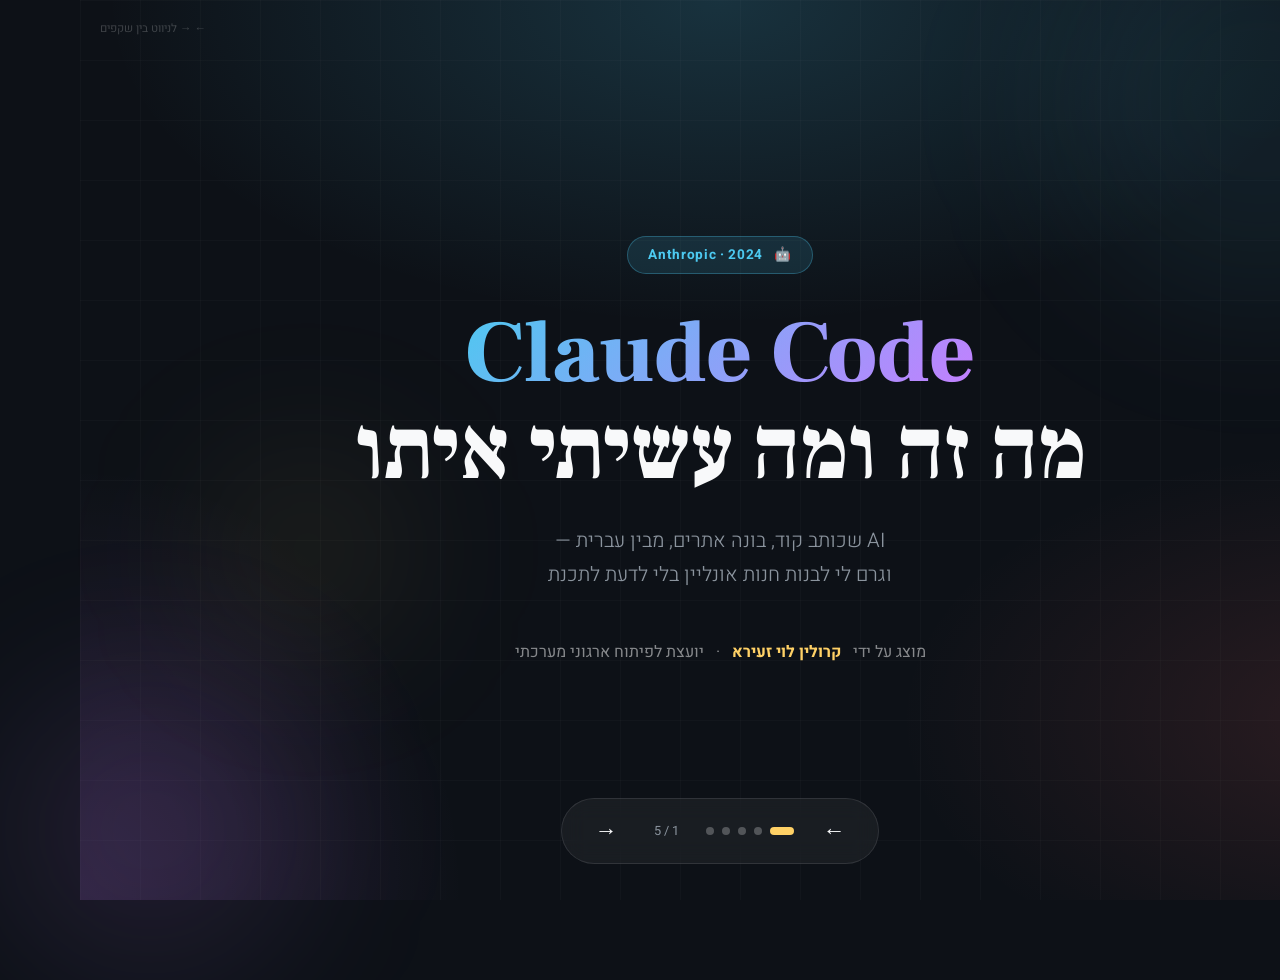
<file: מצגת-claude-code.html>
<!DOCTYPE html>
<html lang="he" dir="rtl">
<head>
<meta charset="UTF-8">
<meta name="viewport" content="width=device-width, initial-scale=1.0">
<title>Claude Code — מה זה ומה עשיתי איתו</title>
<link rel="preconnect" href="https://fonts.googleapis.com">
<link href="https://fonts.googleapis.com/css2?family=Frank+Ruhl+Libre:wght@300;400;700;900&family=Secular+One&family=Heebo:wght@300;400;700;900&display=swap" rel="stylesheet">
<style>
  :root {
    --navy: #0d1117;
    --navy2: #161b22;
    --coral: #ff6b6b;
    --mint: #00c9a7;
    --yellow: #ffd166;
    --lavender: #c77dff;
    --sky: #4cc9f0;
    --white: #f8f9fa;
    --text-muted: #8b949e;
  }

  * { margin: 0; padding: 0; box-sizing: border-box; }

  body {
    font-family: 'Heebo', sans-serif;
    background: var(--navy);
    color: var(--white);
    overflow: hidden;
    height: 100vh;
    width: 100vw;
    direction: rtl;
  }

  /* ===== SLIDES CONTAINER ===== */
  .deck {
    width: 100%;
    height: 100%;
    position: relative;
  }

  .slide {
    position: absolute;
    inset: 0;
    display: flex;
    align-items: center;
    justify-content: center;
    opacity: 0;
    pointer-events: none;
    transition: opacity 0.6s cubic-bezier(0.4,0,0.2,1), transform 0.6s cubic-bezier(0.4,0,0.2,1);
    transform: translateX(-40px);
  }

  .slide.active {
    opacity: 1;
    pointer-events: all;
    transform: translateX(0);
  }

  .slide.out {
    opacity: 0;
    transform: translateX(40px);
  }

  /* ===== NAVIGATION ===== */
  .nav {
    position: fixed;
    bottom: 36px;
    left: 50%;
    transform: translateX(-50%);
    display: flex;
    align-items: center;
    gap: 20px;
    z-index: 100;
    background: rgba(255,255,255,0.05);
    backdrop-filter: blur(12px);
    border: 1px solid rgba(255,255,255,0.1);
    padding: 12px 24px;
    border-radius: 50px;
  }

  .nav-btn {
    background: none;
    border: none;
    color: var(--white);
    font-size: 1.4rem;
    cursor: pointer;
    width: 40px;
    height: 40px;
    border-radius: 50%;
    display: flex;
    align-items: center;
    justify-content: center;
    transition: background 0.2s, transform 0.2s;
  }

  .nav-btn:hover {
    background: rgba(255,255,255,0.15);
    transform: scale(1.1);
  }

  .dots {
    display: flex;
    gap: 8px;
    align-items: center;
  }

  .dot {
    width: 8px;
    height: 8px;
    border-radius: 50%;
    background: rgba(255,255,255,0.25);
    cursor: pointer;
    transition: all 0.3s;
  }

  .dot.active {
    background: var(--yellow);
    width: 24px;
    border-radius: 4px;
  }

  .slide-counter {
    font-size: 0.8rem;
    color: var(--text-muted);
    font-family: 'Heebo', sans-serif;
    min-width: 40px;
    text-align: center;
  }

  /* ===== KEYBOARD HINT ===== */
  .key-hint {
    position: fixed;
    top: 20px;
    left: 20px;
    font-size: 0.72rem;
    color: rgba(255,255,255,0.2);
    font-family: 'Heebo', sans-serif;
    z-index: 100;
  }

  /* ======================================
     SLIDE 1 — TITLE
  ====================================== */
  .slide-1 {
    background:
      radial-gradient(ellipse 80% 60% at 50% 0%, rgba(76,201,240,0.18) 0%, transparent 60%),
      radial-gradient(ellipse 50% 80% at 0% 100%, rgba(199,125,255,0.15) 0%, transparent 60%),
      radial-gradient(ellipse 60% 50% at 100% 80%, rgba(255,107,107,0.12) 0%, transparent 60%),
      var(--navy);
  }

  .slide-1 .inner {
    text-align: center;
    padding: 40px;
    max-width: 900px;
  }

  .slide-1 .badge {
    display: inline-flex;
    align-items: center;
    gap: 8px;
    background: rgba(76,201,240,0.12);
    border: 1px solid rgba(76,201,240,0.3);
    color: var(--sky);
    padding: 8px 20px;
    border-radius: 50px;
    font-size: 0.85rem;
    letter-spacing: 0.05em;
    margin-bottom: 32px;
    font-family: 'Heebo', sans-serif;
    font-weight: 700;
  }

  .slide-1 h1 {
    font-family: 'Frank Ruhl Libre', serif;
    font-weight: 900;
    font-size: clamp(3rem, 7vw, 5.5rem);
    line-height: 1.1;
    margin-bottom: 24px;
  }

  .slide-1 h1 .accent {
    background: linear-gradient(135deg, var(--sky), var(--lavender));
    -webkit-background-clip: text;
    -webkit-text-fill-color: transparent;
    background-clip: text;
  }

  .slide-1 .subtitle {
    font-size: 1.25rem;
    color: var(--text-muted);
    font-weight: 300;
    max-width: 600px;
    margin: 0 auto 48px;
    line-height: 1.7;
  }

  .slide-1 .presenter {
    display: flex;
    align-items: center;
    justify-content: center;
    gap: 12px;
    font-size: 1rem;
    color: rgba(255,255,255,0.5);
  }

  .slide-1 .presenter strong {
    color: var(--yellow);
    font-weight: 700;
  }

  /* Floating orbs */
  .orb {
    position: absolute;
    border-radius: 50%;
    filter: blur(80px);
    pointer-events: none;
    animation: float 8s ease-in-out infinite;
  }

  .orb-1 {
    width: 400px; height: 400px;
    background: rgba(76,201,240,0.08);
    top: -100px; right: -100px;
    animation-delay: 0s;
  }

  .orb-2 {
    width: 300px; height: 300px;
    background: rgba(199,125,255,0.1);
    bottom: -80px; left: -80px;
    animation-delay: 3s;
  }

  .orb-3 {
    width: 200px; height: 200px;
    background: rgba(255,209,102,0.08);
    top: 50%; left: 10%;
    animation-delay: 5s;
  }

  @keyframes float {
    0%, 100% { transform: translateY(0) scale(1); }
    50% { transform: translateY(-20px) scale(1.05); }
  }

  /* Grid lines bg */
  .grid-bg {
    position: absolute;
    inset: 0;
    background-image:
      linear-gradient(rgba(255,255,255,0.02) 1px, transparent 1px),
      linear-gradient(90deg, rgba(255,255,255,0.02) 1px, transparent 1px);
    background-size: 60px 60px;
    pointer-events: none;
  }

  /* ======================================
     SLIDE 2 — WHAT IS CLAUDE CODE
  ====================================== */
  .slide-2 {
    background:
      radial-gradient(ellipse 60% 40% at 100% 0%, rgba(0,201,167,0.12) 0%, transparent 60%),
      var(--navy2);
  }

  .slide-2 .inner {
    padding: 60px;
    max-width: 1100px;
    width: 100%;
  }

  .slide-label {
    font-size: 0.8rem;
    font-weight: 700;
    letter-spacing: 0.15em;
    text-transform: uppercase;
    color: var(--mint);
    margin-bottom: 16px;
    display: flex;
    align-items: center;
    gap: 10px;
  }

  .slide-label::after {
    content: '';
    flex: 1;
    height: 1px;
    background: rgba(0,201,167,0.3);
    max-width: 80px;
  }

  .slide-2 h2 {
    font-family: 'Frank Ruhl Libre', serif;
    font-size: clamp(2.5rem, 5vw, 4rem);
    font-weight: 900;
    margin-bottom: 48px;
    line-height: 1.15;
  }

  .features-grid {
    display: grid;
    grid-template-columns: repeat(2, 1fr);
    gap: 20px;
  }

  .feature-card {
    background: rgba(255,255,255,0.04);
    border: 1px solid rgba(255,255,255,0.08);
    border-radius: 16px;
    padding: 28px;
    transition: transform 0.3s, border-color 0.3s;
    position: relative;
    overflow: hidden;
  }

  .feature-card::before {
    content: '';
    position: absolute;
    top: 0; right: 0;
    width: 60px; height: 60px;
    border-radius: 0 16px 0 60px;
    background: var(--card-accent, rgba(0,201,167,0.1));
  }

  .feature-card:hover {
    transform: translateY(-4px);
    border-color: rgba(255,255,255,0.16);
  }

  .feature-icon {
    font-size: 2rem;
    margin-bottom: 14px;
    display: block;
  }

  .feature-title {
    font-family: 'Secular One', sans-serif;
    font-size: 1.1rem;
    margin-bottom: 8px;
    color: var(--white);
  }

  .feature-desc {
    font-size: 0.92rem;
    color: var(--text-muted);
    line-height: 1.6;
  }

  /* Terminal decoration */
  .terminal-tag {
    display: inline-flex;
    align-items: center;
    gap: 6px;
    background: rgba(0,0,0,0.4);
    border: 1px solid rgba(255,255,255,0.1);
    border-radius: 8px;
    padding: 6px 14px;
    font-family: 'Courier New', monospace;
    font-size: 0.8rem;
    color: var(--mint);
    margin-bottom: 24px;
  }

  /* ======================================
     SLIDE 3 — WHAT I BUILT
  ====================================== */
  .slide-3 {
    background:
      radial-gradient(ellipse 70% 50% at 20% 50%, rgba(255,209,102,0.1) 0%, transparent 60%),
      radial-gradient(ellipse 50% 60% at 80% 20%, rgba(255,107,107,0.08) 0%, transparent 60%),
      var(--navy);
  }

  .slide-3 .inner {
    display: grid;
    grid-template-columns: 1fr 1fr;
    gap: 60px;
    padding: 60px;
    max-width: 1200px;
    width: 100%;
    align-items: center;
  }

  .slide-3 .text-col {}

  .slide-3 h2 {
    font-family: 'Frank Ruhl Libre', serif;
    font-size: clamp(2.2rem, 4.5vw, 3.5rem);
    font-weight: 900;
    line-height: 1.15;
    margin-bottom: 28px;
  }

  .shop-name {
    font-family: 'Secular One', sans-serif;
    font-size: 1.5rem;
    background: linear-gradient(135deg, var(--yellow), var(--coral));
    -webkit-background-clip: text;
    -webkit-text-fill-color: transparent;
    background-clip: text;
    display: block;
    margin-bottom: 20px;
  }

  .slide-3 p {
    color: var(--text-muted);
    line-height: 1.8;
    font-size: 1rem;
    margin-bottom: 28px;
  }

  .tags {
    display: flex;
    flex-wrap: wrap;
    gap: 10px;
  }

  .tag {
    padding: 8px 16px;
    border-radius: 50px;
    font-size: 0.85rem;
    font-weight: 700;
    border: 1px solid;
  }

  .tag-yellow { background: rgba(255,209,102,0.12); border-color: rgba(255,209,102,0.3); color: var(--yellow); }
  .tag-coral  { background: rgba(255,107,107,0.12); border-color: rgba(255,107,107,0.3); color: var(--coral); }
  .tag-mint   { background: rgba(0,201,167,0.12);   border-color: rgba(0,201,167,0.3);   color: var(--mint); }
  .tag-sky    { background: rgba(76,201,240,0.12);  border-color: rgba(76,201,240,0.3);  color: var(--sky); }

  /* Mock browser */
  .browser-mock {
    background: #1c2333;
    border-radius: 20px;
    border: 1px solid rgba(255,255,255,0.1);
    overflow: hidden;
    box-shadow: 0 40px 80px rgba(0,0,0,0.5);
  }

  .browser-bar {
    background: #252d3d;
    padding: 14px 18px;
    display: flex;
    align-items: center;
    gap: 10px;
    border-bottom: 1px solid rgba(255,255,255,0.06);
  }

  .browser-dots { display: flex; gap: 6px; }
  .browser-dot {
    width: 12px; height: 12px;
    border-radius: 50%;
  }
  .bd-r { background: #ff5f57; }
  .bd-y { background: #ffbd2e; }
  .bd-g { background: #28ca41; }

  .browser-url {
    flex: 1;
    background: rgba(255,255,255,0.06);
    border-radius: 8px;
    padding: 6px 14px;
    font-size: 0.78rem;
    color: var(--text-muted);
    font-family: 'Courier New', monospace;
    text-align: center;
  }

  .browser-content {
    padding: 28px;
    min-height: 280px;
    background: linear-gradient(160deg, #a8e4f0 0%, #fef9c3 100%);
    display: flex;
    flex-direction: column;
    align-items: center;
    justify-content: center;
    gap: 16px;
  }

  .shop-preview-title {
    font-family: 'Secular One', sans-serif;
    font-size: 2.2rem;
    color: #0d3b5e;
    text-shadow: 2px 2px 0 #d4530a;
  }

  .shop-preview-sub {
    font-size: 0.9rem;
    color: #2d6a7a;
  }

  .squish-row {
    display: flex;
    gap: 12px;
    font-size: 2.5rem;
  }

  .wa-btn {
    background: #25d366;
    color: white;
    padding: 10px 22px;
    border-radius: 50px;
    font-size: 0.85rem;
    font-weight: 700;
    font-family: 'Heebo', sans-serif;
    display: flex;
    align-items: center;
    gap: 8px;
  }

  /* ======================================
     SLIDE 4 — WHAT AMAZED ME
  ====================================== */
  .slide-4 {
    background:
      radial-gradient(ellipse 80% 60% at 50% 100%, rgba(199,125,255,0.12) 0%, transparent 60%),
      var(--navy2);
  }

  .slide-4 .inner {
    padding: 60px;
    max-width: 1100px;
    width: 100%;
  }

  .slide-4 h2 {
    font-family: 'Frank Ruhl Libre', serif;
    font-size: clamp(2.5rem, 5vw, 4rem);
    font-weight: 900;
    margin-bottom: 48px;
    line-height: 1.15;
  }

  .wow-grid {
    display: grid;
    grid-template-columns: repeat(2, 1fr);
    gap: 24px;
  }

  .wow-card {
    display: flex;
    align-items: flex-start;
    gap: 20px;
    background: rgba(255,255,255,0.04);
    border: 1px solid rgba(255,255,255,0.07);
    border-radius: 20px;
    padding: 28px;
    transition: transform 0.3s;
  }

  .wow-card:hover { transform: scale(1.02); }

  .wow-num {
    font-family: 'Frank Ruhl Libre', serif;
    font-size: 3.5rem;
    font-weight: 900;
    line-height: 1;
    min-width: 60px;
  }

  .wow-card:nth-child(1) .wow-num { color: var(--coral); }
  .wow-card:nth-child(2) .wow-num { color: var(--yellow); }
  .wow-card:nth-child(3) .wow-num { color: var(--mint); }
  .wow-card:nth-child(4) .wow-num { color: var(--lavender); }

  .wow-text h3 {
    font-family: 'Secular One', sans-serif;
    font-size: 1.15rem;
    margin-bottom: 8px;
  }

  .wow-text p {
    font-size: 0.9rem;
    color: var(--text-muted);
    line-height: 1.6;
  }

  /* ======================================
     SLIDE 5 — WHAT I LEARNED
  ====================================== */
  .slide-5 {
    background:
      radial-gradient(ellipse 80% 70% at 50% 50%, rgba(76,201,240,0.08) 0%, transparent 70%),
      radial-gradient(ellipse 40% 40% at 0% 0%, rgba(0,201,167,0.1) 0%, transparent 50%),
      var(--navy);
  }

  .slide-5 .inner {
    text-align: center;
    padding: 60px;
    max-width: 900px;
  }

  .slide-5 h2 {
    font-family: 'Frank Ruhl Libre', serif;
    font-size: clamp(2.8rem, 6vw, 4.5rem);
    font-weight: 900;
    margin-bottom: 48px;
    line-height: 1.15;
  }

  .learnings {
    display: flex;
    flex-direction: column;
    gap: 20px;
    margin-bottom: 48px;
  }

  .learning-item {
    display: flex;
    align-items: center;
    gap: 20px;
    background: rgba(255,255,255,0.04);
    border: 1px solid rgba(255,255,255,0.07);
    border-radius: 16px;
    padding: 22px 28px;
    text-align: right;
    transition: transform 0.3s, border-color 0.3s;
  }

  .learning-item:hover {
    transform: translateX(-6px);
    border-color: rgba(255,255,255,0.15);
  }

  .learning-icon {
    font-size: 2rem;
    min-width: 48px;
    text-align: center;
  }

  .learning-text {
    flex: 1;
  }

  .learning-text strong {
    display: block;
    font-family: 'Secular One', sans-serif;
    font-size: 1.1rem;
    margin-bottom: 4px;
  }

  .learning-text span {
    font-size: 0.9rem;
    color: var(--text-muted);
  }

  .closing-quote {
    font-family: 'Frank Ruhl Libre', serif;
    font-size: 1.5rem;
    font-weight: 400;
    font-style: italic;
    color: rgba(255,255,255,0.4);
    border-top: 1px solid rgba(255,255,255,0.08);
    padding-top: 32px;
    line-height: 1.6;
  }

  .closing-quote span {
    color: var(--sky);
    font-style: normal;
    font-weight: 700;
  }

  /* ===== ANIMATIONS ===== */
  .slide.active .anim-item {
    animation: slideUp 0.5s cubic-bezier(0.4,0,0.2,1) both;
  }

  .slide.active .anim-item:nth-child(1) { animation-delay: 0.1s; }
  .slide.active .anim-item:nth-child(2) { animation-delay: 0.2s; }
  .slide.active .anim-item:nth-child(3) { animation-delay: 0.3s; }
  .slide.active .anim-item:nth-child(4) { animation-delay: 0.4s; }
  .slide.active .anim-item:nth-child(5) { animation-delay: 0.5s; }

  @keyframes slideUp {
    from { opacity: 0; transform: translateY(24px); }
    to   { opacity: 1; transform: translateY(0); }
  }

  /* Anthropic logo text */
  .anthropic-tag {
    display: inline-flex;
    align-items: center;
    gap: 8px;
    background: rgba(255,255,255,0.05);
    border: 1px solid rgba(255,255,255,0.1);
    border-radius: 8px;
    padding: 8px 16px;
    font-size: 0.82rem;
    color: var(--text-muted);
    margin-top: 12px;
  }

  .anthropic-tag .dot-live {
    width: 8px; height: 8px;
    background: var(--mint);
    border-radius: 50%;
    animation: pulse 2s infinite;
  }

  @keyframes pulse {
    0%, 100% { opacity: 1; transform: scale(1); }
    50% { opacity: 0.5; transform: scale(0.8); }
  }
</style>
</head>
<body>

<div class="key-hint">← → לניווט בין שקפים</div>

<div class="deck" id="deck">

  <!-- ===== SLIDE 1: TITLE ===== -->
  <div class="slide slide-1 active" data-index="0">
    <div class="grid-bg"></div>
    <div class="orb orb-1"></div>
    <div class="orb orb-2"></div>
    <div class="orb orb-3"></div>
    <div class="inner">
      <div class="badge anim-item">🤖 &nbsp; Anthropic · 2024</div>
      <h1 class="anim-item">
        <span class="accent">Claude Code</span><br>מה זה ומה עשיתי איתו
      </h1>
      <p class="subtitle anim-item">
        AI שכותב קוד, בונה אתרים, מבין עברית —<br>וגרם לי לבנות חנות אונליין בלי לדעת לתכנת
      </p>
      <div class="presenter anim-item">
        <span>מוצג על ידי</span>
        <strong>קרולין לוי זעירא</strong>
        <span>·</span>
        <span>יועצת לפיתוח ארגוני מערכתי</span>
      </div>
    </div>
  </div>

  <!-- ===== SLIDE 2: WHAT IS CLAUDE CODE ===== -->
  <div class="slide slide-2" data-index="1">
    <div class="inner">
      <div class="slide-label anim-item">01 · הכלי</div>
      <h2 class="anim-item">מה זה Claude Code?</h2>
      <div class="terminal-tag anim-item">
        <span style="color:#ff5f57">●</span>
        <span style="color:#ffbd2e">●</span>
        <span style="color:#28ca41">●</span>
        &nbsp; ~ claude "בנה לי אתר לחנות סקווישים"
      </div>
      <div class="features-grid">
        <div class="feature-card anim-item" style="--card-accent: rgba(76,201,240,0.12)">
          <span class="feature-icon">🧠</span>
          <div class="feature-title">AI מתקדם של Anthropic</div>
          <div class="feature-desc">עובד ישירות מהטרמינל — מבין הוראות בשפה טבעית, בעברית, בדיוק כמו שיחה</div>
        </div>
        <div class="feature-card anim-item" style="--card-accent: rgba(0,201,167,0.12)">
          <span class="feature-icon">📁</span>
          <div class="feature-title">קורא, כותב ועורך קבצים</div>
          <div class="feature-desc">יכול לקרוא את כל הקבצים בתיקייה, לכתוב קוד חדש, לערוך קיים — הכל אוטומטי</div>
        </div>
        <div class="feature-card anim-item" style="--card-accent: rgba(255,209,102,0.12)">
          <span class="feature-icon">🌐</span>
          <div class="feature-title">בונה אתרים שלמים</div>
          <div class="feature-desc">מ-HTML ו-CSS ועד JavaScript מלא — אתר שלם, מעוצב, עם תמונות ולחצנים</div>
        </div>
        <div class="feature-card anim-item" style="--card-accent: rgba(199,125,255,0.12)">
          <span class="feature-icon">⚡</span>
          <div class="feature-title">מתכנן ומבצע משימות מורכבות</div>
          <div class="feature-desc">שואל שאלות הבהרה, מציע פתרונות, מסביר מה הוא עושה — שותף אמיתי</div>
        </div>
      </div>
    </div>
  </div>

  <!-- ===== SLIDE 3: WHAT I BUILT ===== -->
  <div class="slide slide-3" data-index="2">
    <div class="inner">
      <div class="text-col">
        <div class="slide-label anim-item">02 · הפרויקט</div>
        <h2 class="anim-item">מה בניתי?</h2>
        <span class="shop-name anim-item">🧸 הסקוושיה של גאיה</span>
        <p class="anim-item">
          חנות אונליין לסקווישים רכים ומתוקים — עיצוב צבעוני ושמח, תמונות מוצר, קטגוריות, ועמוד הזמנה ישירה בוואטסאפ.
          <br><br>
          כל זה — <strong>בלי לדעת לכתוב שורת קוד אחת.</strong>
        </p>
        <div class="tags anim-item">
          <span class="tag tag-yellow">עיצוב צבעוני</span>
          <span class="tag tag-coral">HTML + CSS</span>
          <span class="tag tag-mint">תמונות מוצר</span>
          <span class="tag tag-sky">הזמנה בוואטסאפ</span>
        </div>
      </div>
      <div class="browser-mock anim-item">
        <div class="browser-bar">
          <div class="browser-dots">
            <div class="browser-dot bd-r"></div>
            <div class="browser-dot bd-y"></div>
            <div class="browser-dot bd-g"></div>
          </div>
          <div class="browser-url">הסקוושיה-של-גאיה.html</div>
        </div>
        <div class="browser-content">
          <div class="squish-row">🐰 🐼 🦆 🐱 🐸</div>
          <div class="shop-preview-title">הסקוושיה של גאיה</div>
          <div class="shop-preview-sub">סקוושים רכים ומתוקים במחירים משתלמים</div>
          <div class="wa-btn">📱 הזמיני בוואטסאפ</div>
        </div>
      </div>
    </div>
  </div>

  <!-- ===== SLIDE 4: WHAT AMAZED ME ===== -->
  <div class="slide slide-4" data-index="3">
    <div class="inner">
      <div class="slide-label anim-item">03 · ההפתעה</div>
      <h2 class="anim-item">מה הדהים אותי?</h2>
      <div class="wow-grid">
        <div class="wow-card anim-item">
          <div class="wow-num">01</div>
          <div class="wow-text">
            <h3>מהירות בלתי נתפסת</h3>
            <p>מה שהיה אמור לקחת שבועות — קרה בשעות. אתר שלם, עם עיצוב, בזמן קצר</p>
          </div>
        </div>
        <div class="wow-card anim-item">
          <div class="wow-num">02</div>
          <div class="wow-text">
            <h3>משהו שלם מאפס</h3>
            <p>לא תבנית, לא template — אתר ייחודי שנבנה בדיוק לפי מה שביקשתי</p>
          </div>
        </div>
        <div class="wow-card anim-item">
          <div class="wow-num">03</div>
          <div class="wow-text">
            <h3>שיחה בעברית טבעית</h3>
            <p>לא הייתי צריכה ללמוד שפה מיוחדת — דיברתי בעברית רגילה, וזה הבין</p>
          </div>
        </div>
        <div class="wow-card anim-item">
          <div class="wow-num">04</div>
          <div class="wow-text">
            <h3>אפס ידע קודים נדרש</h3>
            <p>לא ידעתי HTML, לא ידעתי CSS — ולא היה צריך. הכלי ידע במקומי</p>
          </div>
        </div>
      </div>
    </div>
  </div>

  <!-- ===== SLIDE 5: WHAT I LEARNED ===== -->
  <div class="slide slide-5" data-index="4">
    <div class="orb orb-1"></div>
    <div class="inner">
      <div class="slide-label anim-item" style="justify-content:center; text-align:center">04 · הלקח</div>
      <h2 class="anim-item">מה למדתי?</h2>
      <div class="learnings">
        <div class="learning-item anim-item">
          <div class="learning-icon">🔧</div>
          <div class="learning-text">
            <strong>אפשר לבנות כל דבר עם הכלי הנכון</strong>
            <span>המגבלה היא לא הידע הטכני — היא היצירתיות והרצון</span>
          </div>
        </div>
        <div class="learning-item anim-item">
          <div class="learning-icon">🤝</div>
          <div class="learning-text">
            <strong>AI הוא שותף יצירתי, לא רק כלי</strong>
            <span>הוא שואל, מציע, מסביר — זו שיחה אמיתית לכל דבר</span>
          </div>
        </div>
        <div class="learning-item anim-item">
          <div class="learning-icon">🌈</div>
          <div class="learning-text">
            <strong>הדמיון הוא הגבול</strong>
            <span>כל רעיון שאפשר לתאר במילים — אפשר גם לממש אותו</span>
          </div>
        </div>
      </div>
      <div class="closing-quote anim-item">
        "לא לקח לי זמן ללמוד לתכנת —<br>
        לקח לי זמן <span>להאמין שאני יכולה</span>"
      </div>
    </div>
  </div>

</div><!-- /deck -->

<!-- NAVIGATION -->
<div class="nav">
  <button class="nav-btn" id="prevBtn" onclick="navigate(-1)">←</button>
  <div class="dots" id="dots"></div>
  <span class="slide-counter" id="counter">1 / 5</span>
  <button class="nav-btn" id="nextBtn" onclick="navigate(1)">→</button>
</div>

<script>
  const slides = document.querySelectorAll('.slide');
  const dotsContainer = document.getElementById('dots');
  const counter = document.getElementById('counter');
  let current = 0;
  const total = slides.length;

  // Build dots
  slides.forEach((_, i) => {
    const d = document.createElement('div');
    d.className = 'dot' + (i === 0 ? ' active' : '');
    d.onclick = () => goTo(i);
    dotsContainer.appendChild(d);
  });

  function goTo(index) {
    if (index < 0 || index >= total) return;
    slides[current].classList.remove('active');
    slides[current].classList.add('out');
    setTimeout(() => slides[current].classList.remove('out'), 600);

    current = index;
    slides[current].classList.add('active');

    // Reset animations by re-triggering
    slides[current].querySelectorAll('.anim-item').forEach(el => {
      el.style.animation = 'none';
      el.offsetHeight; // reflow
      el.style.animation = '';
    });

    // Update dots
    document.querySelectorAll('.dot').forEach((d, i) => {
      d.classList.toggle('active', i === current);
    });

    counter.textContent = `${current + 1} / ${total}`;
  }

  function navigate(dir) {
    goTo(current + dir);
  }

  // Keyboard navigation
  document.addEventListener('keydown', e => {
    if (e.key === 'ArrowLeft' || e.key === 'ArrowDown') navigate(1);
    if (e.key === 'ArrowRight' || e.key === 'ArrowUp') navigate(-1);
  });

  // Touch/swipe
  let touchStartX = 0;
  document.addEventListener('touchstart', e => touchStartX = e.touches[0].clientX);
  document.addEventListener('touchend', e => {
    const diff = touchStartX - e.changedTouches[0].clientX;
    if (Math.abs(diff) > 50) navigate(diff > 0 ? 1 : -1);
  });
</script>
</body>
</html>
</file>
